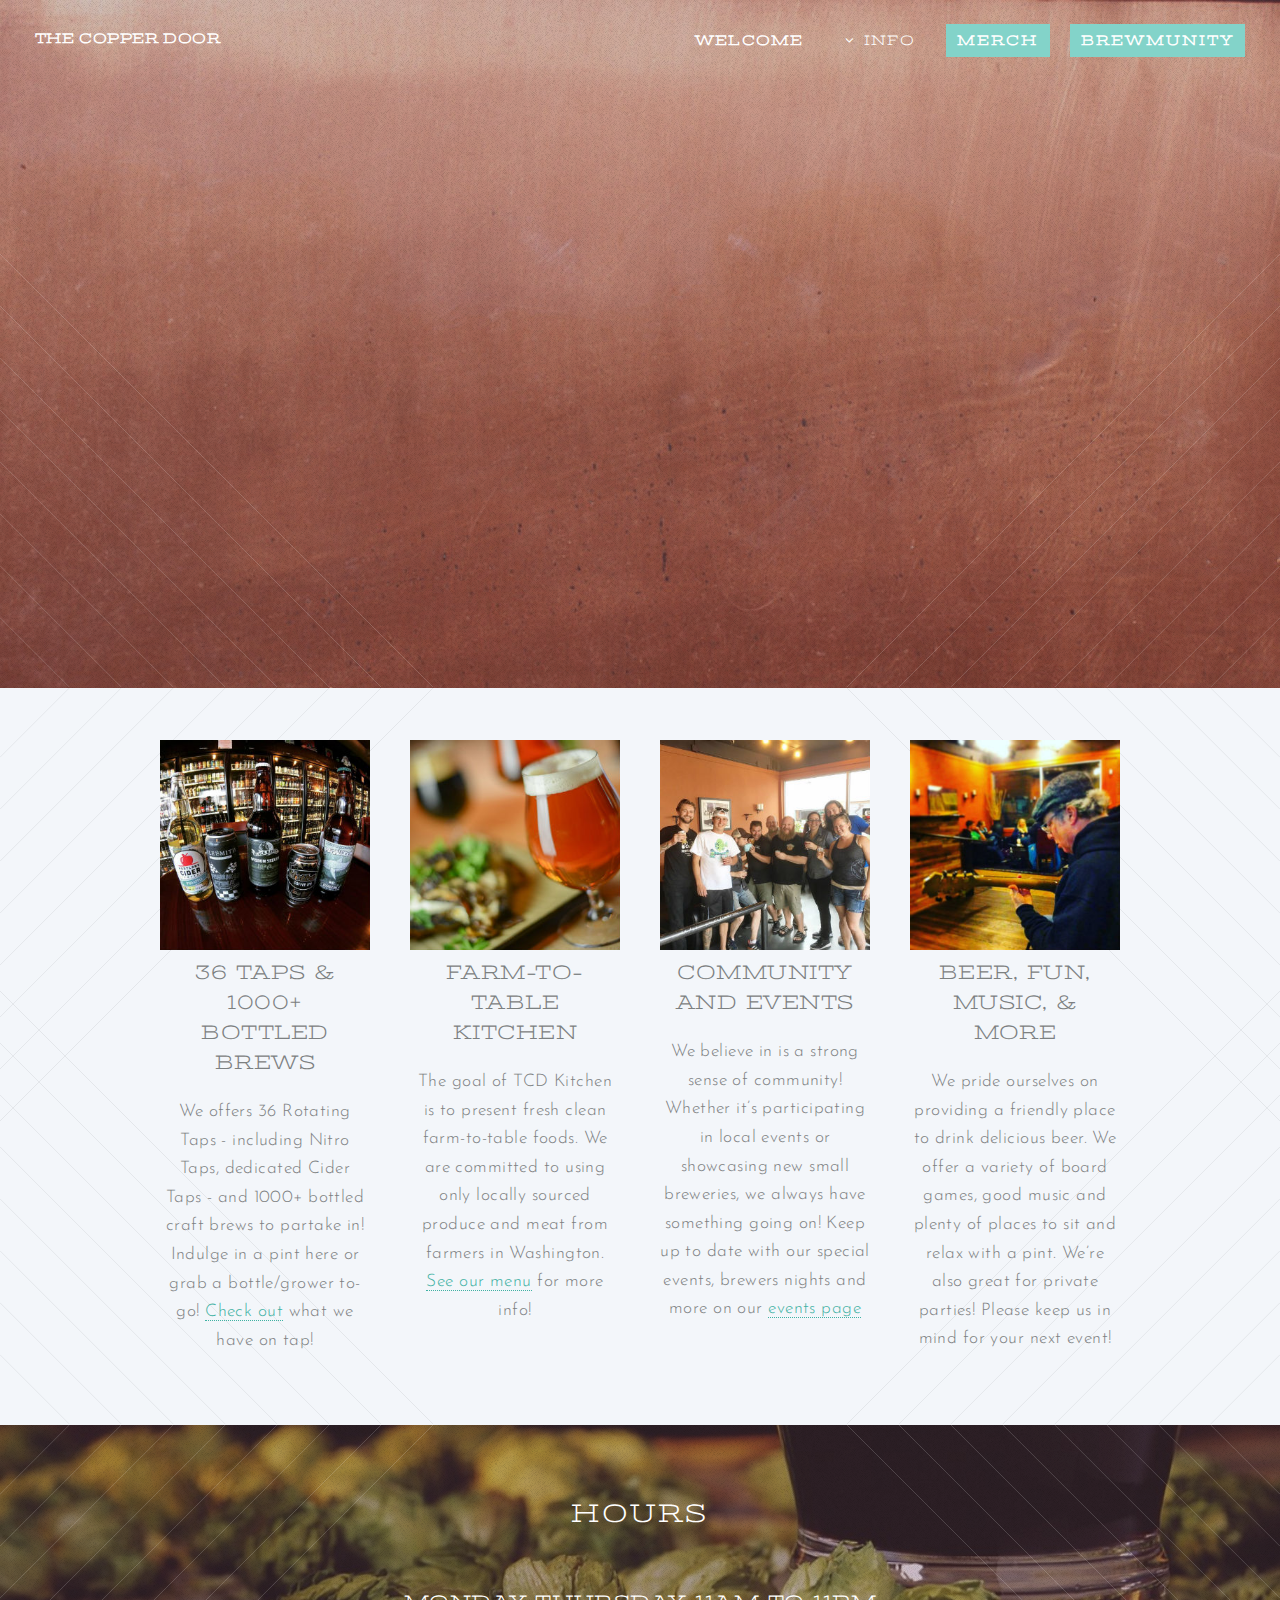
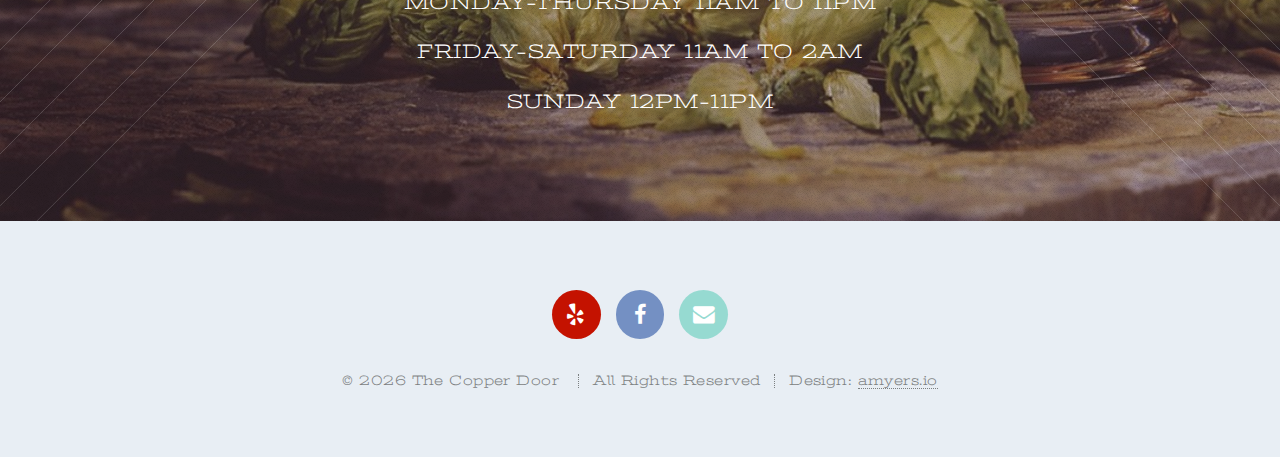
<file: index.html>
<!DOCTYPE HTML>

<html>
<head>
	<div id="loadOverlay" style="background-color:#fff; position:absolute; top:0px; left:0px; width:100%; height:100%; z-index:2000;"></div>
	<title>The Copper Door - Tacoma, WA</title>
	<link rel="shortcut icon" href="/favicon.ico" type="image/x-icon">
	<link rel="icon" href="/favicon.ico" type="image/x-icon">
	<meta http-equiv="content-type" content="text/html; charset=utf-8" />
	<meta name="description" content="" />
	<meta name="keywords" content="" />
	<noscript>
		<link rel="stylesheet" href="css/skel.css" />
		<link rel="stylesheet" href="css/style.css" />
		<link rel="stylesheet" href="css/style-wide.css" />
		<link rel="stylesheet" href="css/style-noscript.css" />
	</noscript>
	<!--[if lte IE 8]><script src="css/ie/html5shiv.js"></script><![endif]-->
	<script src="js/jquery.min.js"></script>
	<script src="js/jquery.dropotron.min.js"></script>
	<script src="js/jquery.scrolly.min.js"></script>
	<script src="js/jquery.scrollgress.min.js"></script>
	<script src="js/skel.min.js"></script>
	<script src="js/skel-layers.min.js"></script>
	<script src="js/init.js"></script>
	<!--[if lte IE 8]><link rel="stylesheet" href="css/ie/v8.css" /><![endif]-->
	<!--[if lte IE 9]><link rel="stylesheet" href="css/ie/v9.css" /><![endif]-->
</head>
<body class="index">

<!-- Header -->
<header id="header" class="alt">
	<h1 id="logo"><a href="index.html">The Copper Door</a></h1>
	<nav id="nav">
		<ul>
			<li class="current"><a href="index.html">Welcome</a></li>
			<li class="submenu">
				<a href="">Info</a>
				<ul>
					<li><a href="tap-list.html">Tap List</a></li>
					<li><a href="events.html">Events</a></li>
					<li><a href="menu.html">Menu</a></li>
					<li><a href="about.html">About Us</a></li>
				</ul>
			</li>
			<li><a href="merch.html" class="button special">Merch</a></li>
			<li><a href="brewmunity.html" class="button special">Brewmunity</a></li>
		</ul>
	</nav>
</header>

<!-- Banner -->
<section id="banner">

	<div class="inner">
		<img src="images/logo.png" alt="" />
		<br>
		<header>
			<h2>The Copper Door</h2>
		</header>
		<div class='sans-font'>
			<p><a href='http://www.google.com/maps/place/The+Copper+Door/@47.2642088,-122.448019,15z/data=!4m2!3m1!1s0x0:0x884355e5ff4de5c4' target="_blank">12 NORTH TACOMA, TACOMA, WA 98403</a></p>
		</div>
		<footer>
			<ul class="buttons vertical">
				<li><a href="#main" class="button fit scrolly">Tell Me More</a></li>
			</ul>
		</footer>

	</div>
</section>

<!-- Main -->
<article id="main">

	<!-- Home - Three Section -->
	<section class="wrapper style1 container special">
		<div class="row">
			<div class="3u 12u(narrower)">
				<section>
					<img class="index-img" src="images/bottle.jpg" alt="" />
					<header>
						<h3>36 taps & 1000+ Bottled Brews</h3>
					</header>
					<p>We offers 36 Rotating Taps - including Nitro Taps, dedicated Cider Taps -
						and 1000+ bottled craft brews to partake in! Indulge in a pint here or
						grab a bottle/grower to-go! <a href="tap-list.html">Check out</a> what we have on tap!</p>
				</section>
			</div>
			<div class="3u 12u(narrower)">
				<section>
					<img class="index-img" src="images/food.jpg" alt="" />
					<header>
						<h3>Farm-to-table Kitchen</h3>
					</header>
					<p>The goal of TCD Kitchen is to present fresh clean farm-to-table foods.
						We are committed to using only locally sourced produce and meat from farmers in Washington.
						<a href="menu.html">See our menu</a> for more info!</p>
				</section>
			</div>

			<div class="3u 12u(narrower)">
				<section>
					<img class="index-img" src="images/events.jpg" alt="" />
					<header>
						<h3>Community and Events</h3>
					</header>
					<p>We believe in is a strong sense of community!
						Whether it’s participating in local events or showcasing new small breweries,
						we always have something going on! Keep up to date with our special events,
						brewers nights and more on our <a href="events.html">events page</a></p>
				</section>
			</div>

			<div class="3u 12u(narrower)">
				<section>
					<img class="index-img" src="images/music.jpg" alt="" />
					<header>
						<h3>Beer, Fun, Music, & More</h3>
					</header>
					<p>We pride ourselves on providing a friendly place to drink delicious beer.
						We offer a variety of board games, good music and plenty of places to sit and relax with a pint.
						We’re also great for private parties! Please keep us in mind for your next event!</p>
				</section>
			</div>
		</div>
	</section>

</article>

<!-- CTA -->
<section id="cta">

	<header>
		<h2>Hours</h2>
		<br>
		<h3>Monday-Thursday 11am to 11pm <br></h3>
		<h3>Friday-Saturday 11am to 2am <br></h3>
		<h3>Sunday 12pm-11pm</h3>
		<!-- <p>Craft Brewers put their heart and soul into every variety they produce.
			They focus on unique ingredients and spend more time on quality instead of quantity.</p>
		<p>They don't waste money on advertising and feel successful if they can get their beer served in one taproom.
			The bottom line is, with all this care in producing these beers, they just taste better!</p>
		<br>
		<p style="font-size: 1.5em">Come into The Copper Door and taste the difference.</p> -->
	</header>

</section>

<!-- Footer -->
<footer id="footer">

	<ul class="icons">
		<li><a href="http://www.yelp.com/biz/the-copper-door-tacoma" target="_blank" class="icon circle fa-yelp"><span class="label">Yelp</span></a></li>
		<li><a href="http://www.facebook.com/TheCopperDoorTacoma" target="_blank" class="icon circle fa-facebook"><span class="label">Facebook</span></a></li>
		<li><a href="mailto: info@thecopperdoor.net" class="icon circle fa-envelope"><span class="label">Email</span></a></li>
	</ul>

	<ul class="copyright">
		<li>&copy; 	<script type="text/javascript">  document.write(new Date().getFullYear());	</script> The Copper Door</li>
		<li>All Rights Reserved</li><li>Design: <a href="http://www.amyers.io" target="_blank">amyers.io</a></li>
	</ul>

</footer>

</body>
<script>
	(function(i,s,o,g,r,a,m){i['GoogleAnalyticsObject']=r;i[r]=i[r]||function(){
				(i[r].q=i[r].q||[]).push(arguments)},i[r].l=1*new Date();a=s.createElement(o),
			m=s.getElementsByTagName(o)[0];a.async=1;a.src=g;m.parentNode.insertBefore(a,m)
	})(window,document,'script','//www.google-analytics.com/analytics.js','ga');

	ga('create', 'UA-65891034-1', 'auto');
	ga('send', 'pageview');

</script>
</html>
</file>
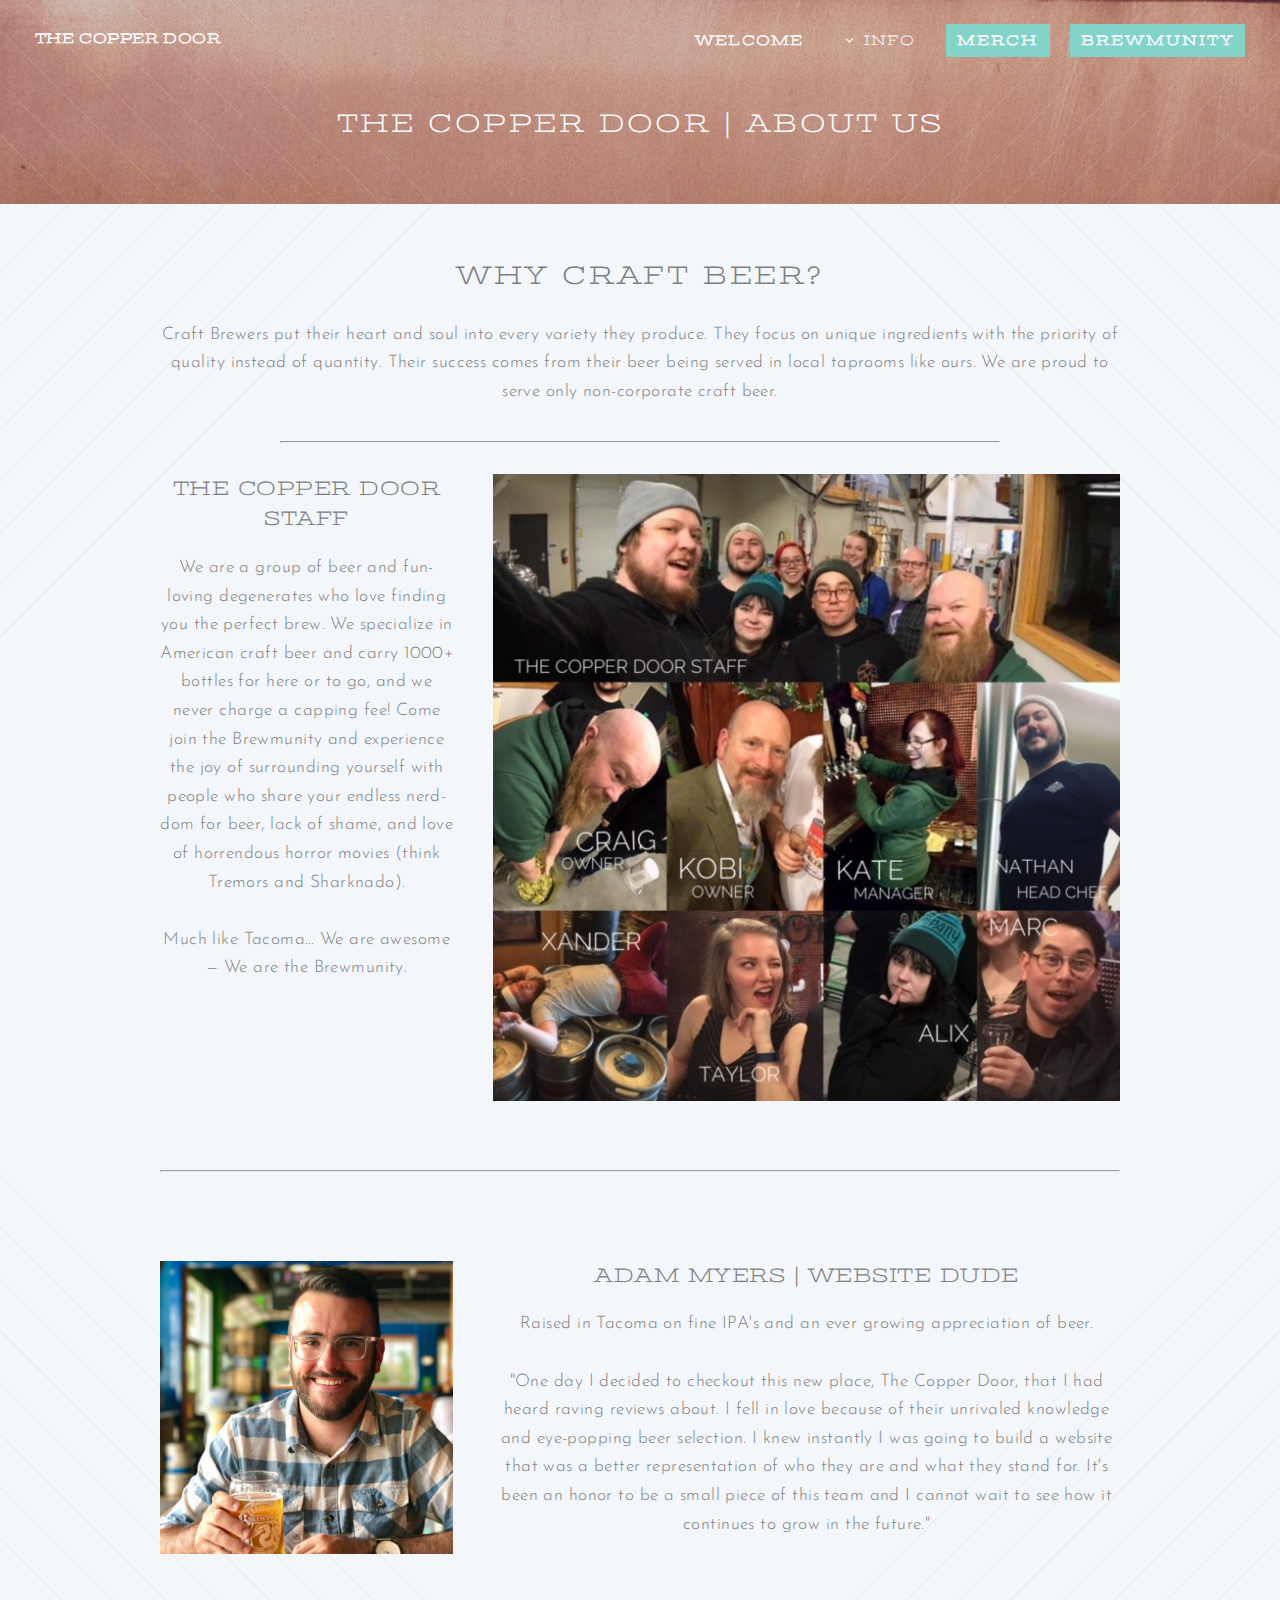
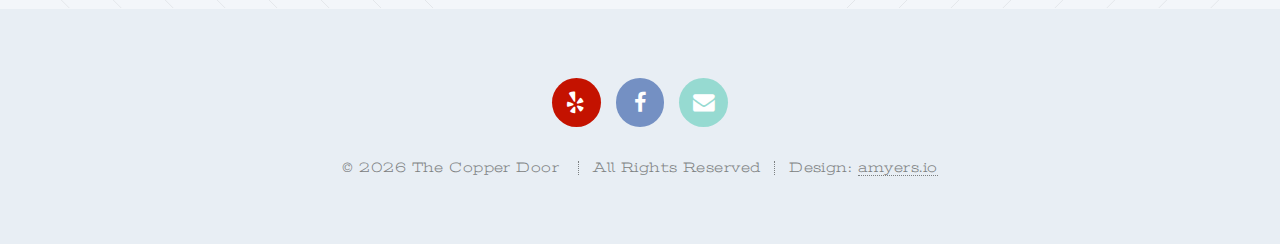
<file: about.html>
<!DOCTYPE HTML>

<html>
<head>
  <div id="loadOverlay" style="background-color:#fff; position:absolute; top:0px; left:0px; width:100%; height:100%; z-index:2000;"></div>
    <title>The Copper Door - Tacoma, WA</title>
    <link rel="shortcut icon" href="/favicon.ico" type="image/x-icon">
    <link rel="icon" href="/favicon.ico" type="image/x-icon">
    <meta http-equiv="content-type" content="text/html; charset=utf-8" />
    <meta name="description" content="" />
    <meta name="keywords" content="" />
    <noscript>
        <link rel="stylesheet" href="css/skel.css" />
        <link rel="stylesheet" href="css/style.css" />
        <link rel="stylesheet" href="css/style-wide.css" />
        <link rel="stylesheet" href="css/style-noscript.css" />
    </noscript>
    <!--[if lte IE 8]><script src="css/ie/html5shiv.js"></script><![endif]-->
    <script src="js/jquery.min.js"></script>
    <script src="js/jquery.dropotron.min.js"></script>
    <script src="js/jquery.scrolly.min.js"></script>
    <script src="js/jquery.scrollgress.min.js"></script>
    <script src="js/skel.min.js"></script>
    <script src="js/skel-layers.min.js"></script>
    <script src="js/init.js"></script>
    <!--[if lte IE 8]><link rel="stylesheet" href="css/ie/v8.css" /><![endif]-->
    <!--[if lte IE 9]><link rel="stylesheet" href="css/ie/v9.css" /><![endif]-->
</head>
<body class="index">

<!-- Header -->
<header id="header" class="alt">
    <h1 id="logo"><a href="index.html">The Copper Door</a></h1>
    <nav id="nav">
        <ul>
            <li class="current"><a href="index.html">Welcome</a></li>
            <li class="submenu">
                <a href="">Info</a>
                <ul>
                    <li><a href="tap-list.html">Tap List</a></li>
                    <li><a href="events.html">Events</a></li>
                    <li><a href="menu.html">Menu</a></li>
                    <li><a href="about.html">About Us</a></li>
                </ul>
            </li>
            <li><a href="merch.html" class="button special">Merch</a></li>
            <li><a href="brewmunity.html" class="button special">Brewmunity</a></li>
            <!-- <li><a href="#" class="button special">Buy Gift Certificate</a></li> -->
        </ul>
    </nav>
</header>

<!-- Banner -->
<section id="banner">

    <header>
        <h2>The Copper Door | About Us</h2>
    </header>

</section>

<!-- Main -->
<article id="main">
    <!-- About -->
    <section class="wrapper style1 container special">

      <h2>WHY CRAFT BEER?</h2>

      <p>Craft Brewers put their heart and soul into every variety they produce.
        They focus on unique ingredients with the priority of quality instead of quantity.
        Their success comes from their beer being served in local taprooms like ours.
        We are proud to serve only non-corporate craft beer.</p>

        <hr>

        <div class="row">
          <div class="4u 12u(narrower)">
              <section>
                  <header>
                      <h3>The Copper Door Staff</h3>
                  </header>
                  <p>We are a group of beer and fun-loving degenerates who love finding you the perfect brew.
                    We specialize in American craft beer and carry 1000+ bottles for here or to go, and we
                    never charge a capping fee! Come join the Brewmunity and experience the joy of surrounding yourself with
                    people who share your endless nerd-dom for beer, lack of shame, and love of horrendous horror movies (think Tremors and Sharknado).
                    <br> <br>
                    Much like Tacoma… We are awesome — We are the Brewmunity.</p>
              </section>
          </div>
          <div class="8u 12u(narrower)">
              <section>
                  <a class="image fit"><img src="images/tcdstaff.jpg" alt="" /></a>
              </section>
          </div>
        </div>
      </section>

      <hr>
      <br>
      <br>

    <section class="wrapper style1 container special">

        <div class="row">
            <div class="4u 12u(narrower)">
                <section>
                    <a class="image fit"><img src="images/adam.jpg" alt="" /></a>
                </section>
            </div>

            <div class="8u 12u(narrower)">
                <section>
                    <header>
                        <h3>Adam Myers | Website Dude</h3>
                    </header>
                    <p>Raised in Tacoma on fine IPA's and an ever growing appreciation of beer.<br><br>
                        "One day I decided to checkout this new place, The Copper Door, that I had heard raving reviews
                        about. I fell in love because of their unrivaled knowledge and eye-popping beer selection. I knew
                        instantly I was going to build a website that was a better representation of who they are and
                        what they stand for. It's been an honor to be a small piece of this team and I cannot wait to
                        see how it continues to grow in the future."</p>
                </section>
            </div>
        </div>
      </section>

</article>

<!-- Footer -->
<footer id="footer">

	<ul class="icons">
		<li><a href="http://www.yelp.com/biz/the-copper-door-tacoma" target="_blank" class="icon circle fa-yelp"><span class="label">Yelp</span></a></li>
		<li><a href="http://www.facebook.com/TheCopperDoorTacoma" target="_blank" class="icon circle fa-facebook"><span class="label">Facebook</span></a></li>
		<li><a href="mailto: info@thecopperdoor.net" class="icon circle fa-envelope"><span class="label">Email</span></a></li>
	</ul>

	<ul class="copyright">
		<li>&copy; 	<script type="text/javascript">  document.write(new Date().getFullYear());	</script> The Copper Door</li>
		<li>All Rights Reserved</li><li>Design: <a href="http://www.amyers.io" target="_blank">amyers.io</a></li>
	</ul>

</footer>

</body>
<script>
	(function(i,s,o,g,r,a,m){i['GoogleAnalyticsObject']=r;i[r]=i[r]||function(){
				(i[r].q=i[r].q||[]).push(arguments)},i[r].l=1*new Date();a=s.createElement(o),
			m=s.getElementsByTagName(o)[0];a.async=1;a.src=g;m.parentNode.insertBefore(a,m)
	})(window,document,'script','//www.google-analytics.com/analytics.js','ga');

	ga('create', 'UA-65891034-1', 'auto');
	ga('send', 'pageview');

</script>
</html>
</file>
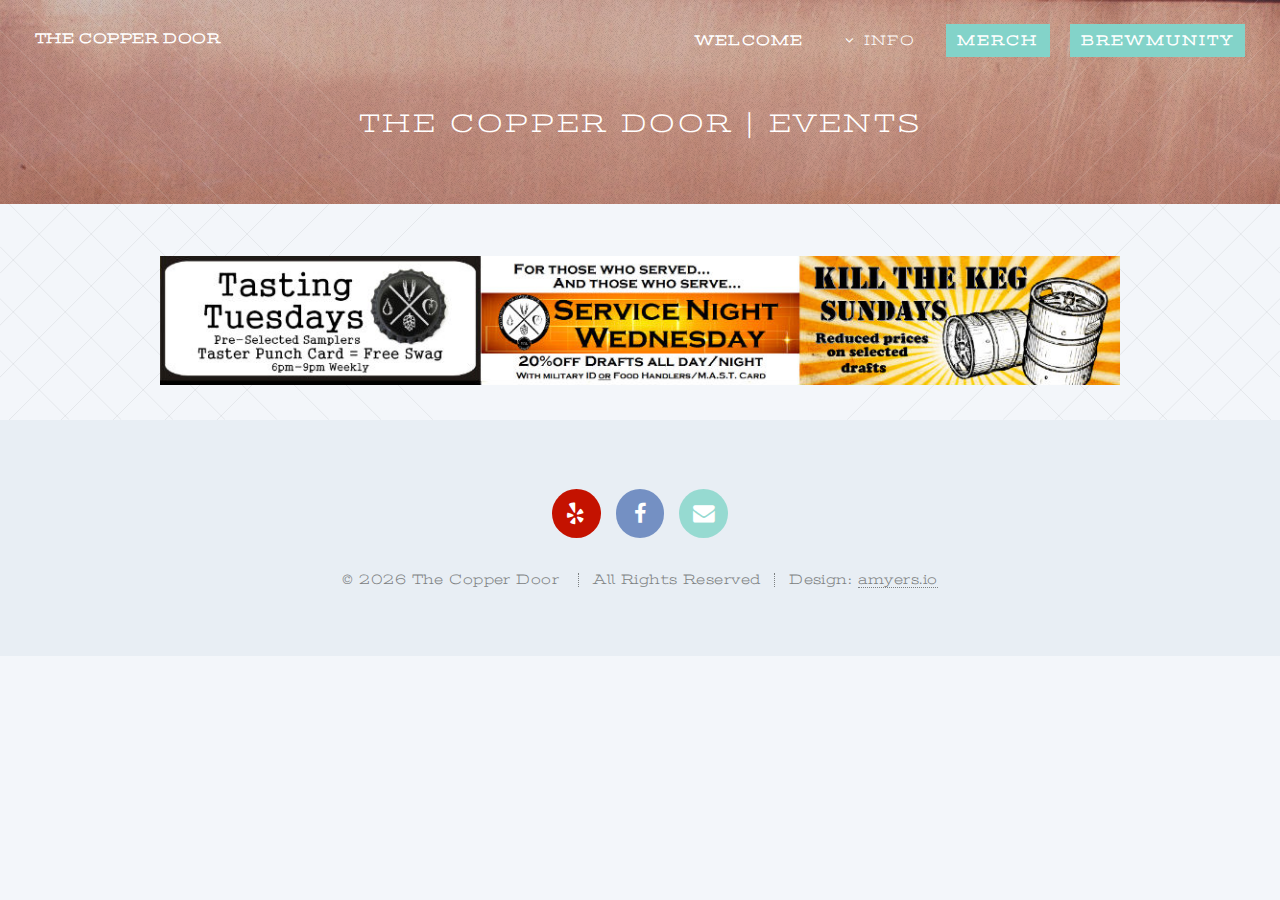
<file: events.html>
<!DOCTYPE HTML>

<html>
<head>
  <div id="loadOverlay" style="background-color:#fff; position:absolute; top:0px; left:0px; width:100%; height:100%; z-index:2000;"></div>
    <title>The Copper Door - Tacoma, WA</title>
    <link rel="shortcut icon" href="/favicon.ico" type="image/x-icon">
    <link rel="icon" href="/favicon.ico" type="image/x-icon">
    <meta http-equiv="content-type" content="text/html; charset=utf-8" />
    <meta name="description" content="" />
    <meta name="keywords" content="" />
    <noscript>
        <link rel="stylesheet" href="css/skel.css" />
        <link rel="stylesheet" href="css/style.css" />
        <link rel="stylesheet" href="css/style-wide.css" />
        <link rel="stylesheet" href="css/style-noscript.css" />
    </noscript>
    <!--[if lte IE 8]><script src="css/ie/html5shiv.js"></script><![endif]-->
    <script src="js/jquery.min.js"></script>
    <script src="js/jquery.dropotron.min.js"></script>
    <script src="js/jquery.scrolly.min.js"></script>
    <script src="js/jquery.scrollgress.min.js"></script>
    <script src="js/skel.min.js"></script>
    <script src="js/skel-layers.min.js"></script>
    <script src="js/init.js"></script>
    <!--[if lte IE 8]><link rel="stylesheet" href="css/ie/v8.css" /><![endif]-->
    <!--[if lte IE 9]><link rel="stylesheet" href="css/ie/v9.css" /><![endif]-->
</head>
<body class="index">

<!-- Header -->
<header id="header" class="alt">
    <h1 id="logo"><a href="index.html">The Copper Door</a></h1>
    <nav id="nav">
        <ul>
            <li class="current"><a href="index.html">Welcome</a></li>
            <li class="submenu">
                <a href="">Info</a>
                <ul>
                    <li><a href="tap-list.html">Tap List</a></li>
                    <li><a href="events.html">Events</a></li>
                    <li><a href="menu.html">Menu</a></li>
                    <li><a href="about.html">About Us</a></li>
                </ul>
            </li>
            <li><a href="merch.html" class="button special">Merch</a></li>
            <li><a href="brewmunity.html" class="button special">Brewmunity</a></li>
            <!-- <li><a href="#" class="button special">Buy Gift Certificate</a></li> -->
        </ul>
    </nav>
</header>

<!-- Banner -->
<section id="banner">
    <header>
        <h2>The Copper Door | Events</h2>
    </header>
</section>

<!-- Main -->
<article id="main">
    <!-- About -->

    <section class="wrapper style1 container special">
        <div class="row">
            <!-- <div class="2u 12u(narrower)"></div> -->
            <div class="12u 12u(narrower)">
                <a class="image fit"><img src="images/minimulti.jpg" alt="" /></a>
            </div>
            <!-- <div class="2u 12u(narrower)"></div> -->
        </div>
    </section>

    <!-- <section class="wrapper style1 container special">
        <div class="row">
          <div class="2u 12u(narrower)"></div>
          <div class="8u 12u(narrower)">
              <a class="image fit"><img src="images/sour2017.jpg" alt="" /></a>
          </div>
          <div class="2u 12u(narrower)"></div>
        </div>
    </section> -->

    <!-- <section class="wrapper style1 container special">
        <div class="row">
          <div class="2u 12u(narrower)"></div>
          <div class="6u 12u(narrower)">
              <a class="image fit"><img src="images/wet_coast.jpg" alt="" /></a>
          </div>
          <div class="6u 12u(narrower)">
              <a class="image fit"><img src="images/pairing.jpg" alt="" /></a>
          </div>
        </div>
    </section> -->

</article>

<!-- Footer -->
<footer id="footer">

	<ul class="icons">
		<li><a href="http://www.yelp.com/biz/the-copper-door-tacoma" target="_blank" class="icon circle fa-yelp"><span class="label">Yelp</span></a></li>
		<li><a href="http://www.facebook.com/TheCopperDoorTacoma" target="_blank" class="icon circle fa-facebook"><span class="label">Facebook</span></a></li>
		<li><a href="mailto: info@thecopperdoor.net" class="icon circle fa-envelope"><span class="label">Email</span></a></li>
	</ul>

	<ul class="copyright">
		<li>&copy; 	<script type="text/javascript">  document.write(new Date().getFullYear());	</script> The Copper Door</li>
		<li>All Rights Reserved</li><li>Design: <a href="http://www.amyers.io" target="_blank">amyers.io</a></li>
	</ul>

</footer>

</body>
<script>
	(function(i,s,o,g,r,a,m){i['GoogleAnalyticsObject']=r;i[r]=i[r]||function(){
				(i[r].q=i[r].q||[]).push(arguments)},i[r].l=1*new Date();a=s.createElement(o),
			m=s.getElementsByTagName(o)[0];a.async=1;a.src=g;m.parentNode.insertBefore(a,m)
	})(window,document,'script','//www.google-analytics.com/analytics.js','ga');

	ga('create', 'UA-65891034-1', 'auto');
	ga('send', 'pageview');

</script>
</html>
</file>
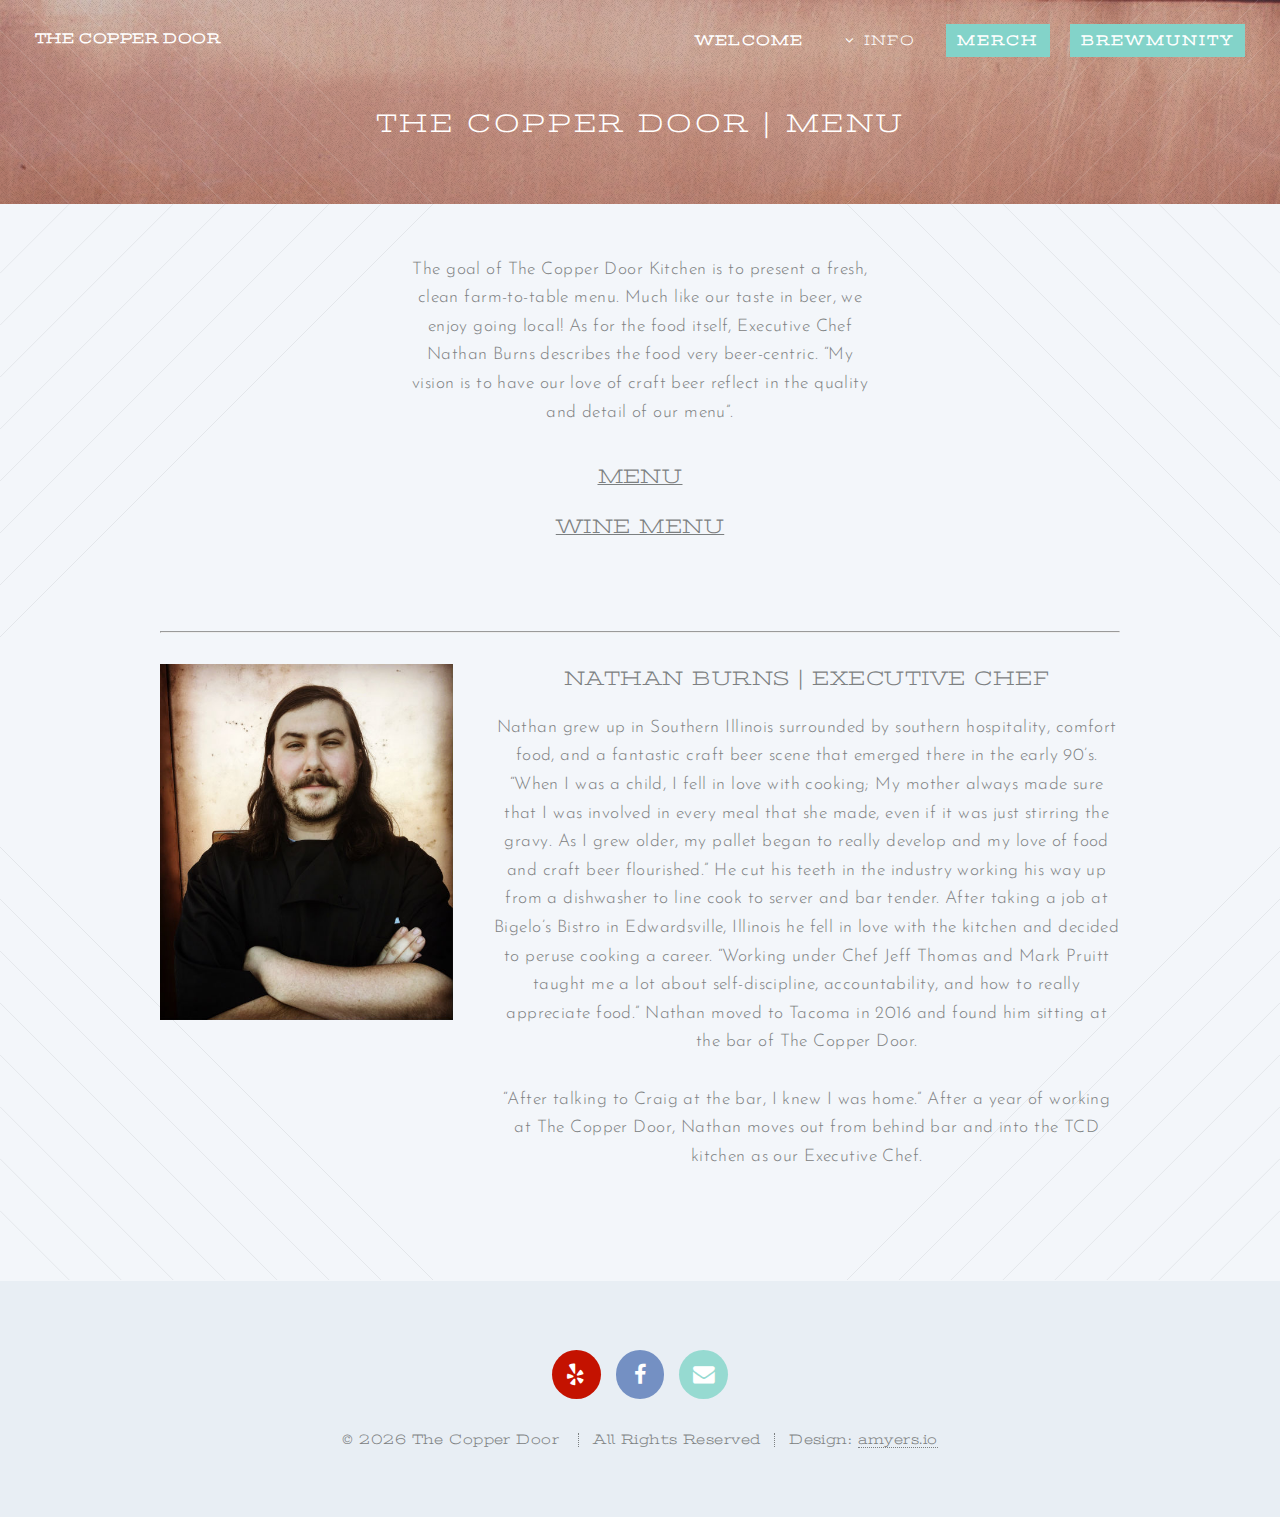
<file: menu.html>
<!DOCTYPE HTML>

<html>
<head>
  <div id="loadOverlay" style="background-color:#fff; position:absolute; top:0px; left:0px; width:100%; height:100%; z-index:2000;"></div>
  <title>The Copper Door - Tacoma, WA</title>
  <link rel="shortcut icon" href="/favicon.ico" type="image/x-icon">
  <link rel="icon" href="/favicon.ico" type="image/x-icon">
  <meta http-equiv="content-type" content="text/html; charset=utf-8" />
  <meta name="description" content="" />
  <meta name="keywords" content="" />
  <noscript>
    <link rel="stylesheet" href="css/skel.css" />
    <link rel="stylesheet" href="css/style.css" />
    <link rel="stylesheet" href="css/style-wide.css" />
    <link rel="stylesheet" href="css/style-noscript.css" />
  </noscript>
  <!--[if lte IE 8]><script src="css/ie/html5shiv.js"></script><![endif]-->
  <script src="js/jquery.min.js"></script>
  <script src="js/jquery.dropotron.min.js"></script>
  <script src="js/jquery.scrolly.min.js"></script>
  <script src="js/jquery.scrollgress.min.js"></script>
  <script src="js/skel.min.js"></script>
  <script src="js/skel-layers.min.js"></script>
  <script src="js/init.js"></script>
  <!--[if lte IE 8]><link rel="stylesheet" href="css/ie/v8.css" /><![endif]-->
  <!--[if lte IE 9]><link rel="stylesheet" href="css/ie/v9.css" /><![endif]-->
</head>
<body class="index">

  <!-- Header -->
  <header id="header" class="alt">
    <h1 id="logo"><a href="index.html">The Copper Door</a></h1>
    <nav id="nav">
      <ul>
        <li class="current"><a href="index.html">Welcome</a></li>
        <li class="submenu">
          <a href="">Info</a>
          <ul>
            <li><a href="tap-list.html">Tap List</a></li>
            <li><a href="events.html">Events</a></li>
            <li><a href="menu.html">Menu</a></li>
            <li><a href="about.html">About Us</a></li>
          </ul>
        </li>
        <li><a href="merch.html" class="button special">Merch</a></li>
        <li><a href="brewmunity.html" class="button special">Brewmunity</a></li>
        <!-- <li><a href="#" class="button special">Buy Gift Certificate</a></li> -->
      </ul>
    </nav>
  </header>

  <!-- Banner -->
  <section id="banner">

    <header>
      <h2>The Copper Door | Menu</h2>
    </header>

  </section>

  <!-- Main -->
  <article id="main">
    <!-- About -->
    <section class="wrapper style1 container special">

      <div class="row">
        <div class="3u 12u(narrower)">
        </div>

        <div class="6u 12u(narrower)">
          <section>
            <p>
              The goal of The Copper Door Kitchen is to present a fresh, clean farm-to-table menu.
              Much like our taste in beer, we enjoy going local! As for the food itself, Executive Chef Nathan Burns describes the food very beer-centric.
              “My vision is to have our love of craft beer reflect in the quality and detail of our menu”.
            </p>
            <h3><a style="text-decoration: underline;" href="docs/menu.pdf" target="_blank">Menu</a></h3>
            <h3><a style="text-decoration: underline;" href="docs/wine.pdf" target="_blank">Wine Menu</a></h3>
          </section>
        </div>
        <div class="3u 12u(narrower)"></div>
      </div>
    </section>

    <hr>

    <section class="wrapper style1 container special">

      <div class="row">
        <div class="4u 12u(narrower)">
          <section>
            <a class="image fit"><img src="images/nathan.jpg" alt="" /></a>
          </section>
        </div>

        <div class="8u 12u(narrower)">
          <section>
            <header>
              <h3>Nathan Burns | Executive Chef</h3>
            </header>
            <p>Nathan grew up in Southern Illinois surrounded by southern hospitality, comfort food, and a fantastic craft beer scene that emerged there in the early 90’s. “When I was a child, I fell in love with cooking; My mother always made sure that I was involved in every meal that she made, even if it was just stirring the gravy. As I grew older, my pallet began to really develop and my love of food and craft beer flourished.” He cut his teeth in the industry working his way up from a dishwasher to line cook to server and bar tender. After taking a job at Bigelo’s Bistro in Edwardsville, Illinois he fell in love with the kitchen and decided to peruse cooking a career. “Working under Chef Jeff Thomas and Mark Pruitt taught me a lot about self-discipline, accountability, and how to really appreciate food.” Nathan moved to Tacoma in 2016 and found him sitting at the bar of The Copper Door.
              <br> <br>
              “After talking to Craig at the bar, I knew I was home.” After a year of working at The Copper Door, Nathan moves out from behind bar and into the TCD kitchen as our Executive Chef.</p>
            </section>
          </div>
          <div class="2u 12u(narrower)"></div>
        </div>
      </section>

    </article>

    <!-- Footer -->
    <footer id="footer">

      <ul class="icons">
        <li><a href="http://www.yelp.com/biz/the-copper-door-tacoma" target="_blank" class="icon circle fa-yelp"><span class="label">Yelp</span></a></li>
        <li><a href="http://www.facebook.com/TheCopperDoorTacoma" target="_blank" class="icon circle fa-facebook"><span class="label">Facebook</span></a></li>
        <li><a href="mailto: info@thecopperdoor.net" class="icon circle fa-envelope"><span class="label">Email</span></a></li>
      </ul>

      <ul class="copyright">
        <li>&copy; 	<script type="text/javascript">  document.write(new Date().getFullYear());	</script> The Copper Door</li>
        <li>All Rights Reserved</li><li>Design: <a href="http://www.amyers.io" target="_blank">amyers.io</a></li>
      </ul>

    </footer>

  </body>
  <script>
  (function(i,s,o,g,r,a,m){i['GoogleAnalyticsObject']=r;i[r]=i[r]||function(){
    (i[r].q=i[r].q||[]).push(arguments)},i[r].l=1*new Date();a=s.createElement(o),
    m=s.getElementsByTagName(o)[0];a.async=1;a.src=g;m.parentNode.insertBefore(a,m)
  })(window,document,'script','//www.google-analytics.com/analytics.js','ga');

  ga('create', 'UA-65891034-1', 'auto');
  ga('send', 'pageview');

</script>
</html>
</file>
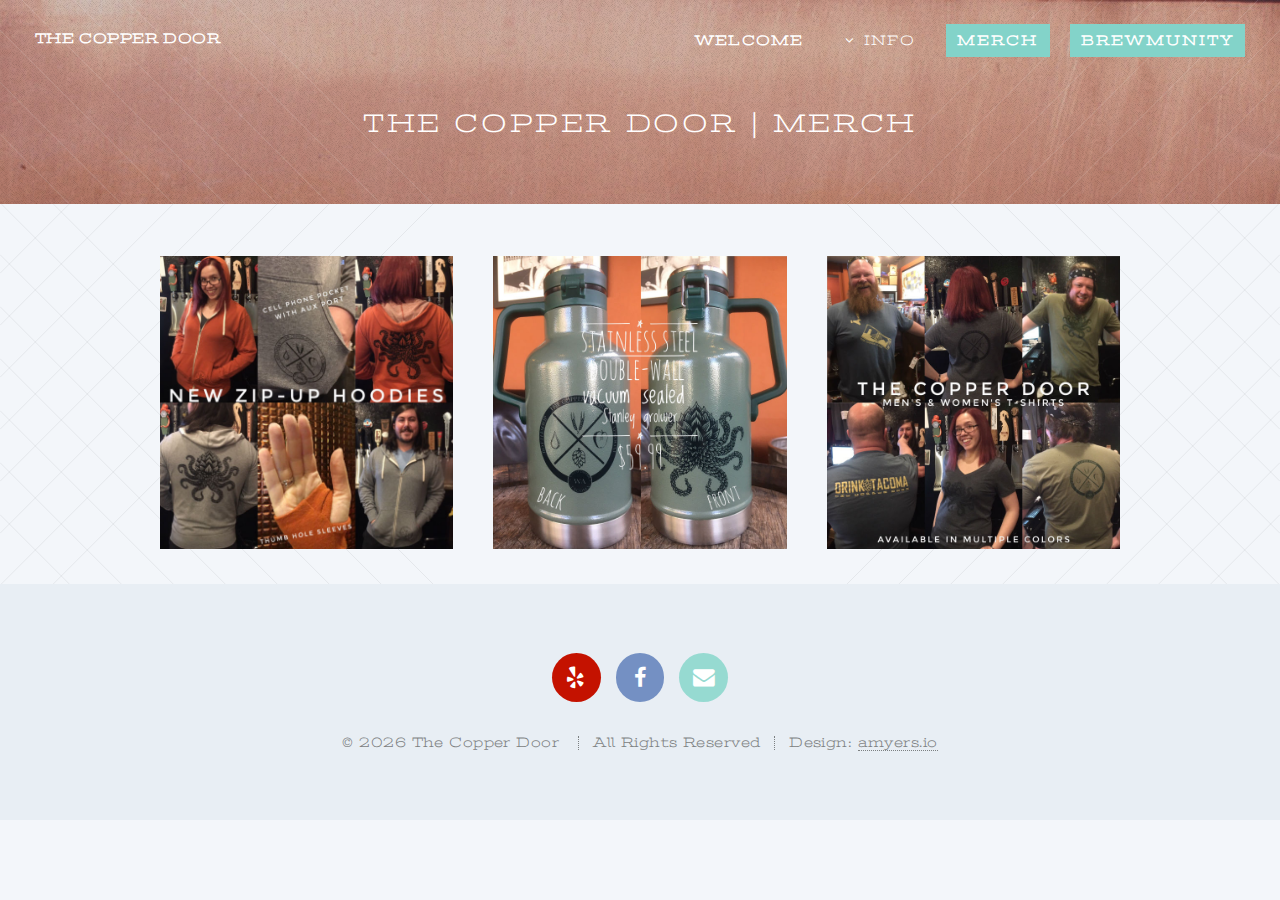
<file: merch.html>
<!DOCTYPE HTML>

<html>
<head>
  <div id="loadOverlay" style="background-color:#fff; position:absolute; top:0px; left:0px; width:100%; height:100%; z-index:2000;"></div>
    <title>The Copper Door - Tacoma, WA</title>
    <link rel="shortcut icon" href="/favicon.ico" type="image/x-icon">
    <link rel="icon" href="/favicon.ico" type="image/x-icon">
    <meta http-equiv="content-type" content="text/html; charset=utf-8" />
    <meta name="description" content="" />
    <meta name="keywords" content="" />
    <noscript>
        <link rel="stylesheet" href="css/skel.css" />
        <link rel="stylesheet" href="css/style.css" />
        <link rel="stylesheet" href="css/style-wide.css" />
        <link rel="stylesheet" href="css/style-noscript.css" />
    </noscript>
    <!--[if lte IE 8]><script src="css/ie/html5shiv.js"></script><![endif]-->
    <script src="js/jquery.min.js"></script>
    <script src="js/jquery.dropotron.min.js"></script>
    <script src="js/jquery.scrolly.min.js"></script>
    <script src="js/jquery.scrollgress.min.js"></script>
    <script src="js/skel.min.js"></script>
    <script src="js/skel-layers.min.js"></script>
    <script src="js/init.js"></script>

    <!--[if lte IE 8]><link rel="stylesheet" href="css/ie/v8.css" /><![endif]-->
    <!--[if lte IE 9]><link rel="stylesheet" href="css/ie/v9.css" /><![endif]-->
</head>
<body class="index">

<!-- Header -->
<header id="header" class="alt">
    <h1 id="logo"><a href="index.html">The Copper Door</a></h1>
    <nav id="nav">
        <ul>
            <li class="current"><a href="index.html">Welcome</a></li>
            <li class="submenu">
                <a href="">Info</a>
                <ul>
                    <li><a href="tap-list.html">Tap List</a></li>
                    <li><a href="events.html">Events</a></li>
                    <li><a href="menu.html">Menu</a></li>
                    <li><a href="about.html">About Us</a></li>
                </ul>
            </li>
            <li><a href="merch.html" class="button special">Merch</a></li>
            <li><a href="brewmunity.html" class="button special">Brewmunity</a></li>
            <!-- <li><a href="#" class="button special">Buy Gift Certificate</a></li> -->
        </ul>
    </nav>
</header>

<!-- Banner -->
<section id="banner">
    <header>
        <h2>The Copper Door | Merch</h2>
    </header>
</section>

<!-- Main -->
<article id="main">
    <!-- About -->
    <section class="wrapper style1 container special">
        <div class="row">
            <div class="4u 12u(narrower)">
                <a class="image fit"><img src="images/merch1.jpg" alt="" /></a>
            </div>
            <div class="4u 12u(narrower)">
                <a class="image fit"><img src="images/growlers.jpg" alt="" /></a>
            </div>
            <div class="4u 12u(narrower)">
                <a class="image fit"><img src="images/merch2.jpg" alt="" /></a>
            </div>
            <!-- <div class="3u 12u(narrower)"></div> -->
        </div>
    </section>

</article>

<!-- Footer -->
<footer id="footer">

	<ul class="icons">
		<li><a href="http://www.yelp.com/biz/the-copper-door-tacoma" target="_blank" class="icon circle fa-yelp"><span class="label">Yelp</span></a></li>
		<li><a href="http://www.facebook.com/TheCopperDoorTacoma" target="_blank" class="icon circle fa-facebook"><span class="label">Facebook</span></a></li>
		<li><a href="mailto: info@thecopperdoor.net" class="icon circle fa-envelope"><span class="label">Email</span></a></li>
	</ul>

	<ul class="copyright">
		<li>&copy; 	<script type="text/javascript">  document.write(new Date().getFullYear());	</script> The Copper Door</li>
		<li>All Rights Reserved</li><li>Design: <a href="http://www.amyers.io" target="_blank">amyers.io</a></li>
	</ul>

</footer>

</body>
<script>
	(function(i,s,o,g,r,a,m){i['GoogleAnalyticsObject']=r;i[r]=i[r]||function(){
				(i[r].q=i[r].q||[]).push(arguments)},i[r].l=1*new Date();a=s.createElement(o),
			m=s.getElementsByTagName(o)[0];a.async=1;a.src=g;m.parentNode.insertBefore(a,m)
	})(window,document,'script','//www.google-analytics.com/analytics.js','ga');

	ga('create', 'UA-65891034-1', 'auto');
	ga('send', 'pageview');

</script>
</html>
</file>
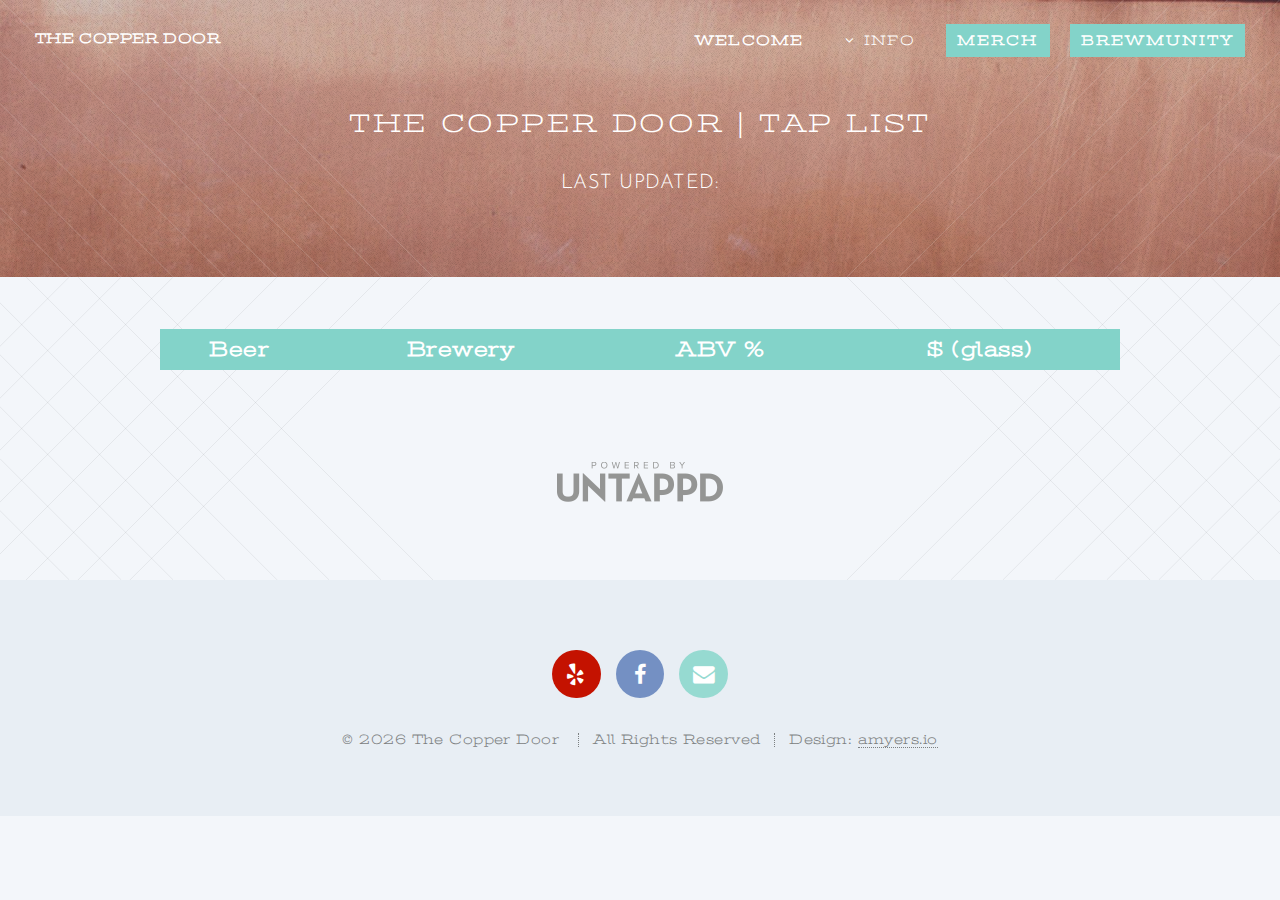
<file: tap-list.html>
<!DOCTYPE HTML>

<html>
<head>
  <div id="loadOverlay" style="background-color:#fff; position:absolute; top:0px; left:0px; width:100%; height:100%; z-index:2000;"></div>
  <title>The Copper Door - Tacoma, WA</title>
  <link rel="shortcut icon" href="/favicon.ico" type="image/x-icon">
  <link rel="icon" href="/favicon.ico" type="image/x-icon">
  <meta http-equiv="content-type" content="text/html; charset=utf-8" />
  <meta name="description" content="" />
  <meta name="keywords" content="" />
  <noscript>
    <link rel="stylesheet" href="css/skel.css" />
    <link rel="stylesheet" href="css/style.css" />
    <link rel="stylesheet" href="css/style-wide.css" />
    <link rel="stylesheet" href="css/style-noscript.css" />
  </noscript>
  <!--[if lte IE 8]><script src="css/ie/html5shiv.js"></script><![endif]-->
  <script src="js/jquery.min.js"></script>
  <script src="js/jquery.dropotron.min.js"></script>
  <script src="js/jquery.scrolly.min.js"></script>
  <script src="js/jquery.scrollgress.min.js"></script>
  <script src="js/skel.min.js"></script>
  <script src="js/skel-layers.min.js"></script>
  <script src="js/init.js"></script>
  <script src="js/tap-list.js"></script>
  <!--[if lte IE 8]><link rel="stylesheet" href="css/ie/v8.css" /><![endif]-->
  <!--[if lte IE 9]><link rel="stylesheet" href="css/ie/v9.css" /><![endif]-->
</head>
<body class="index">

<!-- Header -->
<header id="header" class="alt">
  <h1 id="logo"><a href="index.html">The Copper Door</a></h1>
  <nav id="nav">
    <ul>
      <li class="current"><a href="index.html">Welcome</a></li>
      <li class="submenu">
        <a href="">Info</a>
        <ul>
          <li><a href="tap-list.html">Tap List</a></li>
          <li><a href="events.html">Events</a></li>
          <li><a href="menu.html">Menu</a></li>
          <li><a href="about.html">About Us</a></li>
        </ul>
      </li>
      <li><a href="merch.html" class="button special">Merch</a></li>
      <li><a href="brewmunity.html" class="button special">Brewmunity</a></li>
      <!-- <li><a href="#" class="button special">Buy Gift Certificate</a></li> -->
    </ul>
  </nav>
</header>

<!-- Banner -->
<section id="banner">
  <header>
    <h2>The Copper Door | Tap List</h2>
    <h3 class="sans-font">Last Updated: </h3>
    <h3 class="sans-font" id='updated' style="font-size: 2.5em;"></h3>
  </header>
</section>

<!-- Main -->
<article id="main">
  <!-- Tap List -->
  <section class="wrapper style1 container special">
    <table id='taplist'>
      <thead>
        <tr id='list_header'>
          <th>Beer</th>
          <th>Brewery</th>
          <th>ABV %</th>
          <th>$ (glass)</th>
        </tr>
      </thead>
    </table>
    <br>
    <br>
<ul class="icons"><li><a class="image"><img src="images/pbu_40_grey.png" alt="" /></a></li></ul>
  </section>
</article>

<!-- Footer -->
<footer id="footer">

	<ul class="icons">
		<li><a href="http://www.yelp.com/biz/the-copper-door-tacoma" target="_blank" class="icon circle fa-yelp"><span class="label">Yelp</span></a></li>
		<li><a href="http://www.facebook.com/TheCopperDoorTacoma" target="_blank" class="icon circle fa-facebook"><span class="label">Facebook</span></a></li>
		<li><a href="mailto: info@thecopperdoor.net" class="icon circle fa-envelope"><span class="label">Email</span></a></li>
	</ul>

	<ul class="copyright">
		<li>&copy; 	<script type="text/javascript">  document.write(new Date().getFullYear());	</script> The Copper Door</li>
		<li>All Rights Reserved</li><li>Design: <a href="http://www.amyers.io" target="_blank">amyers.io</a></li>
	</ul>

</footer>

</body>
<script>
	(function(i,s,o,g,r,a,m){i['GoogleAnalyticsObject']=r;i[r]=i[r]||function(){
				(i[r].q=i[r].q||[]).push(arguments)},i[r].l=1*new Date();a=s.createElement(o),
			m=s.getElementsByTagName(o)[0];a.async=1;a.src=g;m.parentNode.insertBefore(a,m)
	})(window,document,'script','//www.google-analytics.com/analytics.js','ga');

	ga('create', 'UA-65891034-1', 'auto');
	ga('send', 'pageview');

</script>
</html>
</file>
<file: css/style-wide.css>
/* Basic */

body, input, select, textarea {
	font-size: 14pt;
}

/* Section/Article */

header.special {
	padding-top: 5.5em;
	margin-bottom: 4em;
}
</file>
<file: css/style-noscript.css>
/* Banner */

	#banner .inner {
		opacity: 1.0;
	}
</file>
<file: css/ie/v8.css>
/*
	Twenty by HTML5 UP
	html5up.net | @n33co
	Free for personal and commercial use under the CCA 3.0 license (html5up.net/license)
*/

/* Section/Article */

	section > .last-child,
	article > .last-child {
		margin-bottom: 0;
	}

	section.last-child,
	article.last-child {
		margin-bottom: 0;
	}

/* Banner */

	#banner {
		background-image: url("../../images/banner.jpg");
		background-repeat: no-repeat;
		background-size: cover;
		background-position: auto;
		-ms-behavior: url("css/ie/backgroundsize.min.htc");
	}

		#banner .inner {
			background: #341b2b;
		}

/* CTA  */

	#cta {
		background-image: url("../../images/banner.jpg");
		background-repeat: no-repeat;
		background-size: cover;
		background-position: auto;
		-ms-behavior: url("css/ie/backgroundsize.min.htc");
	}
</file>
<file: css/ie/v9.css>
/*
	Twenty by HTML5 UP
	html5up.net | @n33co
	Free for personal and commercial use under the CCA 3.0 license (html5up.net/license)
*/

/* Banner */

	#banner .inner {
		opacity: 1.0;
	}
</file>
<file: css/skel.css>
/* Resets (http://meyerweb.com/eric/tools/css/reset/ | v2.0 | 20110126 | License: none (public domain)) */

	html,body,div,span,applet,object,iframe,h1,h2,h3,h4,h5,h6,p,blockquote,pre,a,abbr,acronym,address,big,cite,code,del,dfn,em,img,ins,kbd,q,s,samp,small,strike,strong,sub,sup,tt,var,b,u,i,center,dl,dt,dd,ol,ul,li,fieldset,form,label,legend,table,caption,tbody,tfoot,thead,tr,th,td,article,aside,canvas,details,embed,figure,figcaption,footer,header,hgroup,menu,nav,output,ruby,section,summary,time,mark,audio,video{margin:0;padding:0;border:0;font-size:100%;font:inherit;vertical-align:baseline;}article,aside,details,figcaption,figure,footer,header,hgroup,menu,nav,section{display:block;}body{line-height:1;}ol,ul{list-style:none;}blockquote,q{quotes:none;}blockquote:before,blockquote:after,q:before,q:after{content:'';content:none;}table{border-collapse:collapse;border-spacing:0;}body{-webkit-text-size-adjust:none}

/* Box Model */

	*, *:before, *:after {
		-moz-box-sizing: border-box;
		-webkit-box-sizing: border-box;
		box-sizing: border-box;
	}

/* Container */

	.container {
		margin-left: auto;
		margin-right: auto;

		/* width: (containers) */
		width: 1200px;
	}

	/* Modifiers */

		/* 125% */
			.container.\31 25\25 {
				width: 100%;

				/* max-width: (containers * 1.25) */
				max-width: 1500px;

				/* min-width: (containers) */
				min-width: 1200px;
			}

		/* 75% */
			.container.\37 5\25 {

				/* width: (containers * 0.75) */
				width: 900px;

			}

		/* 50% */
			.container.\35 0\25 {

				/* width: (containers * 0.50) */
				width: 600px;

			}

		/* 25% */
			.container.\32 5\25 {

				/* width: (containers * 0.25) */
				width: 300px;

			}

/* Grid */

	.row {
		border-bottom: solid 1px transparent;
	}

	.row > * {
		float: left;
	}

	.row:after, .row:before {
		content: '';
		display: block;
		clear: both;
		height: 0;
	}

	.row.uniform > * > :first-child {
		margin-top: 0;
	}

	.row.uniform > * > :last-child {
		margin-bottom: 0;
	}

	/* Gutters */

		/* Normal */

			.row > * {
				/* padding: (gutters.horizontal) 0 0 (gutters.vertical) */
				padding: 40px 0 0 40px;
			}

			.row {
				/* margin: -(gutters.horizontal) 0 -1px -(gutters.vertical) */
				margin: -40px 0 -1px -40px;
			}

			.row.uniform > * {
				/* padding: (gutters.vertical) 0 0 (gutters.vertical) */
				padding: 40px 0 0 40px;
			}

			.row.uniform {
				/* margin: -(gutters.vertical) 0 -1px -(gutters.vertical) */
				margin: -40px 0 -1px -40px;
			}

		/* 200% */

			.row.\32 00\25 > * {
				/* padding: (gutters.horizontal) 0 0 (gutters.vertical) */
				padding: 80px 0 0 80px;
			}

			.row.\32 00\25 {
				/* margin: -(gutters.horizontal) 0 -1px -(gutters.vertical) */
				margin: -80px 0 -1px -80px;
			}

			.row.uniform.\32 00\25 > * {
				/* padding: (gutters.vertical) 0 0 (gutters.vertical) */
				padding: 80px 0 0 80px;
			}

			.row.uniform.\32 00\25 {
				/* margin: -(gutters.vertical) 0 -1px -(gutters.vertical) */
				margin: -80px 0 -1px -80px;
			}

		/* 150% */

			.row.\31 50\25 > * {
				/* padding: (gutters.horizontal) 0 0 (gutters.vertical) */
				padding: 60px 0 0 60px;
			}

			.row.\31 50\25 {
				/* margin: -(gutters.horizontal) 0 -1px -(gutters.vertical) */
				margin: -60px 0 -1px -60px;
			}

			.row.uniform.\31 50\25 > * {
				/* padding: (gutters.vertical) 0 0 (gutters.vertical) */
				padding: 60px 0 0 60px;
			}

			.row.uniform.\31 50\25 {
				/* margin: -(gutters.vertical) 0 -1px -(gutters.vertical) */
				margin: -60px 0 -1px -60px;
			}

		/* 50% */

			.row.\35 0\25 > * {
				/* padding: (gutters.horizontal) 0 0 (gutters.vertical) */
				padding: 20px 0 0 20px;
			}

			.row.\35 0\25 {
				/* margin: -(gutters.horizontal) 0 -1px -(gutters.vertical) */
				margin: -20px 0 -1px -20px;
			}

			.row.uniform.\35 0\25 > * {
				/* padding: (gutters.vertical) 0 0 (gutters.vertical) */
				padding: 20px 0 0 20px;
			}

			.row.uniform.\35 0\25 {
				/* margin: -(gutters.vertical) 0 -1px -(gutters.vertical) */
				margin: -20px 0 -1px -20px;
			}

		/* 25% */

			.row.\32 5\25 > * {
				/* padding: (gutters.horizontal) 0 0 (gutters.vertical) */
				padding: 10px 0 0 10px;
			}

			.row.\32 5\25 {
				/* margin: -(gutters.horizontal) 0 -1px -(gutters.vertical) */
				margin: -10px 0 -1px -10px;
			}

			.row.uniform.\32 5\25 > * {
				/* padding: (gutters.vertical) 0 0 (gutters.vertical) */
				padding: 10px 0 0 10px;
			}

			.row.uniform.\32 5\25 {
				/* margin: -(gutters.vertical) 0 -1px -(gutters.vertical) */
				margin: -10px 0 -1px -10px;
			}

		/* 0% */

			.row.\30 \25 > * {
				padding: 0;
			}

			.row.\30 \25 {
				margin: 0 0 -1px 0;
			}

	/* Cells */

		.\31 2u, .\31 2u\24 { width: 100%; clear: none; margin-left: 0; }
		.\31 1u, .\31 1u\24 { width: 91.6666666667%; clear: none; margin-left: 0; }
		.\31 0u, .\31 0u\24 { width: 83.3333333333%; clear: none; margin-left: 0; }
		.\39 u, .\39 u\24 { width: 75%; clear: none; margin-left: 0; }
		.\38 u, .\38 u\24 { width: 66.6666666667%; clear: none; margin-left: 0; }
		.\37 u, .\37 u\24 { width: 58.3333333333%; clear: none; margin-left: 0; }
		.\36 u, .\36 u\24 { width: 50%; clear: none; margin-left: 0; }
		.\35 u, .\35 u\24 { width: 41.6666666667%; clear: none; margin-left: 0; }
		.\34 u, .\34 u\24 { width: 33.3333333333%; clear: none; margin-left: 0; }
		.\33 u, .\33 u\24 { width: 25%; clear: none; margin-left: 0; }
		.\32 u, .\32 u\24 { width: 16.6666666667%; clear: none; margin-left: 0; }
		.\31 u, .\31 u\24 { width: 8.3333333333%; clear: none; margin-left: 0; }

		.\31 2u\24 + *,
		.\31 1u\24 + *,
		.\31 0u\24 + *,
		.\39 u\24 + *,
		.\38 u\24 + *,
		.\37 u\24 + *,
		.\36 u\24 + *,
		.\35 u\24 + *,
		.\34 u\24 + *,
		.\33 u\24 + *,
		.\32 u\24 + *,
		.\31 u\24 + * {
			clear: left;
		}

		.\-11u { margin-left: 91.6666666667% }
		.\-10u { margin-left: 83.3333333333% }
		.\-9u { margin-left: 75% }
		.\-8u { margin-left: 66.6666666667% }
		.\-7u { margin-left: 58.3333333333% }
		.\-6u { margin-left: 50% }
		.\-5u { margin-left: 41.6666666667% }
		.\-4u { margin-left: 33.3333333333% }
		.\-3u { margin-left: 25% }
		.\-2u { margin-left: 16.6666666667% }
		.\-1u { margin-left: 8.3333333333% }
</file>
<file: css/style.css>
@import url("font-awesome.min.css");
@import url(https://fonts.googleapis.com/css?family=Stint+Ultra+Expanded|Josefin+Sans);

/* Basic */

body, #skel-layers-wrapper {
    background: #f3f6fa;
}

body.is-loading * {
    -moz-animation: none !important;
    -webkit-animation: none !important;
    -o-animation: none !important;
    -ms-animation: none !important;
    animation: none !important;
    -moz-transition: none !important;
    -webkit-transition: none !important;
    -o-transition: none !important;
    -ms-transition: none !important;
    transition: none !important;
}

body, input, select, textarea {
    color: #7c8081;
    font-family: 'Stint Ultra Expanded', cursive;
    font-size: 15pt;
    font-weight: 300;
    letter-spacing: 0.025em;
    line-height: 1.75em;
}

img.index-img {
  width: 100%;
}

p, .sans-font, td, h4 {
  font-family: 'Josefin Sans', sans-serif;
}

a {
    -moz-transition: color 0.2s ease-in-out, border-color 0.2s ease-in-out, background-color 0.2s ease-in-out;
    -webkit-transition: color 0.2s ease-in-out, border-color 0.2s ease-in-out, background-color 0.2s ease-in-out;
    -o-transition: color 0.2s ease-in-out, border-color 0.2s ease-in-out, background-color 0.2s ease-in-out;
    -ms-transition: color 0.2s ease-in-out, border-color 0.2s ease-in-out, background-color 0.2s ease-in-out;
    transition: color 0.2s ease-in-out, border-color 0.2s ease-in-out, background-color 0.2s ease-in-out;
    color: #3fb1a3;
    text-decoration: none;
    border-bottom: dotted 1px;
}

a:hover {
    border-bottom-color: transparent;
}

strong, b {
    font-weight: 400;
}

p, ul, ol, dl, table, blockquote {
    margin: 0 0 2em 0;
}

table {
  background-color: white;
  width: 100%;
  border-collapse: collapse;
  margin-left: auto;
  margin-right: auto;
}

/* Zebra striping */
tr:nth-of-type(odd) {
  background: #eee;
}
th {
  background: #83d3c9;
  color: white;
  font-weight: bold;
  text-align: center;
  vertical-align: middle;
}
td {
  padding: 6px;
  border: 1px solid #ccc;
}

#list_header {
  font-size: 1.2em;
  font-weight: bold;
  height: 2em;
}

@media
only screen and (max-width: 760px),
(min-device-width: 768px) and (max-device-width: 1023px)  {

	/* Force table to not be like tables anymore */
	table, thead, tbody, th, td, tr {
		display: block;
	}

  img.index-img {
    width: inherit;
  }

	/* Hide table headers (but not display: none;, for accessibility) */
	thead tr {
		display: none;
	}

	tr { border: 1px solid #ccc; }

	td {
		/* Behave  like a "row" */
		border: none;
		border-bottom: 1px solid #eee;
		position: relative;
		padding-left: 50%;
	}

	td:before {
		/* Now like a table header */
		position: absolute;
		/* Top/left values mimic padding */
		top: 6px;
		left: 6px;
		width: 45%;
		padding-right: 10px;
		white-space: nowrap;
	}

	/*
	Label the data
	*/
	td:nth-of-type(1):before { content: "Beer"; }
	td:nth-of-type(2):before { content: "Brewery"; }
	td:nth-of-type(3):before { content: "ABV %"; }
	td:nth-of-type(4):before { content: "$ (glass)"; }
}

h1, h2, h3, h4, h5, h6 {
    color: inherit;
    font-weight: 300;
    line-height: 1.75em;
    margin-bottom: 1em;
    text-transform: uppercase;
}

h1 a, h2 a, h3 a, h4 a, h5 a, h6 a {
    color: inherit;
    text-decoration: none;
    border: 0;
}

h2 {
    font-size: 1.5em;
    letter-spacing: 0.1em;
}

h3 {
    font-size: 1.15em;
    letter-spacing: 0.025em;
}

sub {
    font-size: 0.8em;
    position: relative;
    top: 0.5em;
}

sup {
    font-size: 0.8em;
    position: relative;
    top: -0.5em;
}

hr {
    background: #fff;
    height: 2px;
    width: 75%;
    margin-top: 1.8em;
    margin-bottom: 1.8em;
}

blockquote {
    border-left: solid 0.5em rgba(124, 128, 129, 0.2);
    font-style: italic;
    padding: 1em 0 1em 2em;
}

/* Section/Article */

section.special, article.special {
    text-align: center;
}

header.major {
    padding-bottom: 2em;
}

header.special {
    margin-bottom: 5em;
    padding-top: 7em;
    position: relative;
    text-align: center;
}

header.special:before, header.special:after {
    border-bottom: solid 1.5px;
    border-top: solid 1.5px;
    content: '';
    height: 7px;
    opacity: 0.1;
    position: absolute;
    top: 1.75em;
    width: 43%;
}

header.special:before {
    left: 0;
}

header.special:after {
    right: 0;
}

header.special h2 {
    margin-bottom: 0;
}

header.special h2 + p {
    margin-bottom: 0;
    padding-top: 1.5em;
}

header.special .icon {
    cursor: default;
    height: 7em;
    left: 0;
    position: absolute;
    text-align: center;
    top: 1em;
    width: 100%;
}

header.special .icon:before {
    font-size: 3.5em;
    opacity: 0.35;
}

footer > :last-child {
    margin-bottom: 0;
}

footer.major {
    padding-top: 3em;
}

/* Image */

.image {
    border: 0;
    position: relative;
}

.image:before {
    /** Darken Overlay **/
    /*background: url("images/overlay.png");*/
    content: '';
    height: 100%;
    left: 0;
    position: absolute;
    top: 0;
    width: 100%;
}

.image.fit {
    display: block;
}

.image.fit img {
    display: block;
    width: 100%;
}

.image.featured {
    display: block;
    margin: 0 0 2em 0;
}

.image.featured img {
    display: block;
    width: 100%;
}

/* Icon */

.icon {
    position: relative;
}

.icon:before {
    -moz-osx-font-smoothing: grayscale;
    -webkit-font-smoothing: antialiased;
    font-family: FontAwesome;
    font-style: normal;
    font-weight: normal;
    text-transform: none !important;
}

.icon.circle {
    -moz-transition: all 0.2s ease-in-out;
    -webkit-transition: all 0.2s ease-in-out;
    -o-transition: all 0.2s ease-in-out;
    -ms-transition: all 0.2s ease-in-out;
    transition: all 0.2s ease-in-out;
    border: 0;
    border-radius: 100%;
    display: inline-block;
    font-size: 1.25em;
    height: 2.25em;
    left: 0;
    line-height: 2.25em;
    text-align: center;
    text-decoration: none;
    top: 0;
    width: 2.25em;
}

.icon.circle:hover {
    top: -0.2em;
}

.icon.circle.fa-facebook {
    background: #7490C3;
    color: white;
}

.icon.circle.fa-facebook:hover {
    background: #829BC9;
}

.icon.circle.fa-yelp {
    background: #C41200;
    color: white;
}

.icon.circle.fa-yelp:hover {
    background: #CF4132;
}

.icon.circle.fa-envelope {
     background: #96DAD1;
     color: white;
}

.icon.circle.fa-envelope:hover {
    background: #ABE1DA;
}

.icon.featured {
    cursor: default;
    display: block;
    margin: 0 0 1.5em 0;
    opacity: 0.35;
    text-align: center;
}

.icon.featured:before {
    font-size: 5em;
    line-height: 1em;
}

.icon > .label {
    display: none;
}

/* List */

ol.default {
    list-style: decimal;
    padding-left: 1.25em;
}

ol.default li {
    padding-left: 0.25em;
}

ul.default {
    list-style: disc;
    padding-left: 1em;
}

ul.default li {
    padding-left: 0.5em;
}

ul.icons {
    cursor: default;
}

ul.icons li {
    display: inline-block;
    line-height: 1em;
    padding-left: 0.5em;
}

ul.icons li:first-child {
    padding-left: 0;
}

ul.featured-icons {
    cursor: default;
    margin: -0.75em 0 0 0;
    opacity: 0.35;
    overflow: hidden;
    position: relative;
}

ul.featured-icons li {
    display: block;
    float: left;
    text-align: center;
    width: 50%;
}

ul.featured-icons li .icon {
    display: inline-block;
    font-size: 6.25em;
    height: 1.25em;
    line-height: 1.25em;
    width: 1em;
}

ul.buttons {
    cursor: default;
}

ul.buttons:last-child {
    margin-bottom: 0;
}

ul.buttons li {
    display: inline-block;
    padding: 0 0 0 1.5em;
}

ul.buttons li:first-child {
    padding: 0;
}

ul.buttons.vertical li {
    display: block;
    padding: 1.5em 0 0 0;
}

ul.buttons.vertical li:first-child {
    padding: 0;
}

/* Button */

input[type="button"],
input[type="submit"],
input[type="reset"],
.button {
    -moz-appearance: none;
    -webkit-appearance: none;
    -o-appearance: none;
    -ms-appearance: none;
    appearance: none;
    -moz-transition: color 0.2s ease-in-out, border-color 0.2s ease-in-out, background-color 0.2s ease-in-out;
    -webkit-transition: color 0.2s ease-in-out, border-color 0.2s ease-in-out, background-color 0.2s ease-in-out;
    -o-transition: color 0.2s ease-in-out, border-color 0.2s ease-in-out, background-color 0.2s ease-in-out;
    -ms-transition: color 0.2s ease-in-out, border-color 0.2s ease-in-out, background-color 0.2s ease-in-out;
    transition: color 0.2s ease-in-out, border-color 0.2s ease-in-out, background-color 0.2s ease-in-out;
    background: none;
    border: solid 1px;
    color: inherit;
    cursor: pointer;
    display: inline-block;
    font-size: 0.8em;
    font-weight: 900;
    letter-spacing: 2px;
    min-width: 18em;
    padding: 0 0.75em;
    line-height: 3.75em;
    text-align: center;
    text-decoration: none;
    text-transform: uppercase;
}

input[type="button"]:hover,
input[type="submit"]:hover,
input[type="reset"]:hover,
.button:hover {
    background: rgba(188, 202, 206, 0.15);
    border-color: inherit;
}

input[type="button"].special,
input[type="submit"].special,
input[type="reset"].special,
.button.special {
    background: #83d3c9;
    border-color: #83d3c9;
    color: white !important;
}

input[type="button"].special:hover,
input[type="submit"].special:hover,
input[type="reset"].special:hover,
.button.special:hover {
    background: #96dad1 !important;
    border-color: #96dad1 !important;
}

input[type="button"].fit,
input[type="submit"].fit,
input[type="reset"].fit,
.button.fit {
    width: 100%;
}

input[type="button"].small,
input[type="submit"].small,
input[type="reset"].small,
.button.small {
    font-size: 0.7em;
    min-width: 14em;
    padding: 0.5em 0;
}

/* Wrapper */

.wrapper {
    margin-bottom: 5em;
    padding: 5em;
}

.wrapper.style1 {
    padding: 0;
}

.wrapper.style2 {
    background-color: #83d3c9;
    background-image: url("images/light-bl.svg"), url("images/light-br.svg");
    background-position: bottom left, bottom right;
    background-repeat: no-repeat, no-repeat;
    background-size: 25em, 25em;
    color: white;
}

.wrapper.style2 .button:hover {
    background: rgba(255, 255, 255, 0.15) !important;
}

.wrapper.style2 .button.special {
    background: white;
    border-color: white;
    color: #83d3c9 !important;
}

.wrapper.style2 .button.special:hover {
    border-color: inherit !important;
    color: white !important;
}

.wrapper.style3 {
    background: white;
    color: inherit;
}

.wrapper.style4 {
    background: white;
    color: inherit;
    padding: 4em;
}

/* Header */
@-moz-keyframes reveal-header { 0% { top: -5em; } 100% { top: 0; } }
@-webkit-keyframes reveal-header { 0% { top: -5em; } 100% { top: 0; } }
@-o-keyframes reveal-header { 0% { top: -5em; } 100% { top: 0; } }
@-ms-keyframes reveal-header { 0% { top: -5em; } 100% { top: 0; } }
@keyframes reveal-header { 0% { top: -5em; } 100% { top: 0; } }

#header {
    background: white;
    box-shadow: 0 1px 2px 0 rgba(0, 0, 0, 0.075);
    color: inherit;
    cursor: default;
    font-size: 0.8em;
    left: 0;
    padding: 1em 1.5em;
    position: fixed;
    top: 0;
    width: 100%;
    z-index: 10000;
}

#header h1 {
    font-weight: 900;
    margin: 0;
}

#header h1 span {
    font-weight: 300;
}

#header nav {
    letter-spacing: 0.075em;
    position: absolute;
    right: 1.5em;
    text-transform: uppercase;
    top: 0.75em;
}

#header nav ul li {
    display: inline-block;
    margin-left: 1.5em;
}

#header nav ul li > ul {
    display: none;
}

#header nav ul li a {
    border: solid 1px transparent;
    color: inherit;
    display: inline-block;
    line-height: 1em;
    padding: 0.6em 0.75em;
    text-decoration: none;
}

#header nav ul li input[type="button"],
#header nav ul li input[type="submit"],
#header nav ul li input[type="reset"],
#header nav ul li .button {
    font-size: 1em;
    min-width: 0;
    width: auto;
}

#header nav ul li.submenu > a:before {
    -moz-osx-font-smoothing: grayscale;
    -webkit-font-smoothing: antialiased;
    font-family: FontAwesome;
    font-style: normal;
    font-weight: normal;
    text-transform: none !important;
}

#header nav ul li.submenu > a:before {
    content: '\f107';
    margin-right: 0.65em;
}

#header nav ul li.active > a, #header nav ul li:hover > a {
    -moz-transition: all 0.2s ease-in-out;
    -webkit-transition: all 0.2s ease-in-out;
    -o-transition: all 0.2s ease-in-out;
    -ms-transition: all 0.2s ease-in-out;
    transition: all 0.2s ease-in-out;
    background: rgba(188, 202, 206, 0.15);
}

#header nav ul li.current > a {
    font-weight: 900;
}

#header.reveal {
    -moz-animation: reveal-header 0.5s;
    -webkit-animation: reveal-header 0.5s;
    -o-animation: reveal-header 0.5s;
    -ms-animation: reveal-header 0.5s;
    animation: reveal-header 0.5s;
}

#header.alt {
    -moz-animation: none;
    -webkit-animation: none;
    -o-animation: none;
    -ms-animation: none;
    animation: none;
    background: transparent;
    box-shadow: none;
    color: white;
    padding: 2em 2.5em;
    position: absolute;
}

#header.alt nav {
    right: 2.5em;
    top: 1.75em;
}

#header.alt nav ul li.active > a, #header.alt nav ul li:hover > a {
    border: solid 1px;
}

/* Dropotron */

.dropotron {
    background: #fff;
    box-shadow: 0 1px 2px 0 rgba(0, 0, 0, 0.075);
    line-height: 2.25em;
    min-width: 13em;
    padding: 1em 0;
    text-transform: uppercase;
    margin-top: calc(-1em + 1px);
}

.dropotron.level-0 {
    font-size: 0.7em;
    font-weight: 400;
    margin-top: 1.5em;
}

.dropotron.level-0:before {
    border-bottom: solid 0.5em #fff;
    border-left: solid 0.5em transparent;
    border-right: solid 0.5em transparent;
    content: '';
    left: 0.75em;
    position: absolute;
    top: -0.45em;
}

.dropotron > li {
    border-top: solid 1px rgba(124, 128, 129, 0.2);
}

.dropotron > li > a {
    -moz-transition: none;
    -webkit-transition: none;
    -o-transition: none;
    -ms-transition: none;
    transition: none;
    color: inherit;
    text-decoration: none;
    padding: 0 1em;
    border: 0;
}

.dropotron > li:hover > a {
    background: #83d3c9;
    color: white;
}

.dropotron > li:first-child {
    border-top: 0;
}

/* Banner */
@-moz-keyframes reveal-banner { 0% { opacity: 0; } 100% { opacity: 1; } }
@-webkit-keyframes reveal-banner { 0% { opacity: 0; } 100% { opacity: 1; } }
@-o-keyframes reveal-banner { 0% { opacity: 0; } 100% { opacity: 1; } }
@-ms-keyframes reveal-banner { 0% { opacity: 0; } 100% { opacity: 1; } }
@keyframes reveal-banner { 0% { opacity: 0; } 100% { opacity: 1; } }

#banner {
    background-attachment: scroll, scroll, scroll, fixed;
    background-color: #645862;
    background-image: url("images/light-bl.svg"), url("images/light-br.svg"), url("images/overlay.png"), url("../images/banner.jpg");
    background-position: bottom left, bottom right, top left, top center;
    background-repeat: no-repeat, no-repeat, repeat, no-repeat;
    background-size: 25em, 25em, auto, cover;
    color: white;
    cursor: default;
    padding: 6em 0 2em 0;
    text-align: center;
}

#banner .inner {
    -moz-animation: reveal-banner 1s 0.25s ease-in-out;
    -webkit-animation: reveal-banner 1s 0.25s ease-in-out;
    -o-animation: reveal-banner 1s 0.25s ease-in-out;
    -ms-animation: reveal-banner 1s 0.25s ease-in-out;
    animation: reveal-banner 1s 0.25s ease-in-out;
    -moz-animation-fill-mode: forwards;
    -webkit-animation-fill-mode: forwards;
    -o-animation-fill-mode: forwards;
    -ms-animation-fill-mode: forwards;
    animation-fill-mode: forwards;
    background: rgba(52, 27, 43, 0.5);
    color: white;
    display: inline-block;
    opacity: 0;
    padding: 1em 3em;
    text-align: center;
}

#banner .inner header {
    display: inline-block;
    border-bottom: solid 2px;
    border-top: solid 2px;
    margin: 0 0 2em 0;
    padding: 3px 0 3px 0;
}

#banner .inner header h2 {
    border-bottom: solid 2px;
    border-top: solid 2px;
    font-size: 2.5em;
    font-weight: 900;
    letter-spacing: 0.2em;
    margin: 0;
    padding-left: 0.05em;
    position: relative;
    text-transform: uppercase;
}

#banner .inner p {
    letter-spacing: 0.1em;
    margin: 0;
    text-transform: uppercase;
}

#banner .inner p a {
    color: inherit;
    font-weight: 400;
    text-decoration: none;
}

#banner .inner footer {
    margin: 2em 0 0 0;
}


/* Main */

#main {
    background-image: url("images/dark-tl.svg"), url("images/dark-tr.svg"), url("images/dark-bl.svg"), url("images/dark-br.svg");
    background-position: top left, top right, bottom left, bottom right;
    background-repeat: no-repeat;
    background-size: 25em;
    padding: 2em 0;
}

#main > :last-child {
    margin-bottom: 0;
}

#main .sidebar section {
    border-top: solid 1px rgba(124, 128, 129, 0.2);
    margin: 3em 0 0 0;
    padding: 3em 0 0 0;
}

#main .sidebar section:first-child {
    border-top: 0;
    padding-top: 0;
    margin-top: 0;
}

body.index #main {
    padding-top: 3em;
}

#main-brewmunity {
    background-image: url("images/dark-tl.svg"), url("images/dark-tr.svg"), url("images/dark-bl.svg"), url("images/dark-br.svg");
    background-position: top left, top right, bottom left, bottom right;
    background-repeat: no-repeat;
    background-size: 25em;
}

#main-brewmunity > :last-child {
    margin-bottom: 0;
}

#main-brewmunity .sidebar section {
    border-top: solid 1px rgba(124, 128, 129, 0.2);
    margin: 3em 0 0 0;
    padding: 3em 0 0 0;
}

#main-brewmunity .sidebar section:first-child {
    border-top: 0;
    padding-top: 0;
    margin-top: 0;
}

body.index #main-brewmunity {
    padding-top: .25em;
}

/* CTA */

#cta {
    background-attachment: scroll, scroll, scroll, fixed;
    background-color: #645862;
    background-image: url("images/light-tl.svg"), url("images/light-tr.svg"), url("images/overlay.png"), url("../images/craft.jpg");
    background-position: top left, top right, top left, bottom center;
    background-repeat: no-repeat, no-repeat, repeat, no-repeat;
    background-size: 25em, 25em, auto, cover;
    color: white;
    padding: 5em;
    text-align: center;
}

#cta header {
    margin-bottom: 2em;
}

#cta-brew {
    background-attachment: scroll, scroll, scroll, fixed;
    background-color: #645862;
    background-image: url("images/light-tl.svg"), url("images/light-tr.svg"), url("images/overlay.png"), url("../images/cheers.jpg");
    background-position: top left, top right, top left, bottom center;
    background-repeat: no-repeat, no-repeat, repeat, no-repeat;
    background-size: 25em, 25em, auto, cover;
    color: white;
    padding: 3em;
    text-align: center;
    margin: 0 0 3em 0;
}

/* Footer */

#footer {
    background: #e8eef4;
    color: #7c8081;
    padding: 2em;
    text-align: center;
}

#footer .copyright {
    font-size: 0.8em;
    line-height: 1em;
}

#footer .copyright a {
    color: inherit;
}

#footer .copyright li {
    display: inline-block;
    margin-left: 1em;
    padding-left: 1em;
    border-left: dotted 1px;
}

#footer .copyright li:first-child {
    margin: 0;
    padding: 0;
    border: 0;
}

/* Layer */

#topButton .toggle {
    height: 100%;
    left: 0;
    position: absolute;
    text-align: center;
    top: 0;
    width: 100%;
}

#topButton .toggle:before {
    -moz-osx-font-smoothing: grayscale;
    -webkit-font-smoothing: antialiased;
    font-family: FontAwesome;
    font-style: normal;
    font-weight: normal;
    text-transform: none !important;
}

#topButton .toggle:before {
    color: white;
    content: '\f039';
    font-size: 0.75em;
    height: 30px;
    left: 0;
    line-height: 30px;
    opacity: 0.5;
    position: absolute;
    top: 0;
    width: 100%;
    z-index: 1;
}

#topButton .toggle:after {
    background: rgba(163, 169, 170, 0.75);
    border-radius: 0 0 4px 4px;
    content: '';
    height: 30px;
    left: 50%;
    margin-left: -40px;
    position: absolute;
    top: 0;
    width: 80px;
}

#sideButton .toggle {
    height: 100%;
    left: 0;
    position: absolute;
    text-align: center;
    top: 0;
    width: 100%;
}

#sideButton .toggle:before {
    -moz-osx-font-smoothing: grayscale;
    -webkit-font-smoothing: antialiased;
    font-family: FontAwesome;
    font-style: normal;
    font-weight: normal;
    text-transform: none !important;
}

#sideButton .toggle:before {
    color: white;
    content: '\f039';
    font-size: 1em;
    height: 40px;
    left: 10px;
    line-height: 40px;
    opacity: 0.5;
    position: absolute;
    top: 11px;
    width: 60px;
    z-index: 1;
}

#sideButton .toggle:after {
    background: rgba(163, 169, 170, 0.75);
    border-radius: 2px;
    content: '';
    height: 40px;
    left: 10px;
    position: absolute;
    top: 10px;
    width: 60px;
}

#topPanel,
#sidePanel {
    background: #1c2021;
    color: white;
    font-size: 0.8em;
    letter-spacing: 0.075em;
    text-transform: uppercase;
}

#topPanel nav,
#sidePanel nav {
    padding: 0.25em 0.5em 1em 0.5em;
}

#topPanel .link,
#sidePanel .link {
    border: 0;
    border-top: solid 1px rgba(255, 255, 255, 0.05);
    color: inherit;
    display: block;
    height: 3em;
    line-height: 3em;
    opacity: 0.75;
    text-decoration: none;
}

#topPanel .link.depth-0,
#sidePanel .link.depth-0 {
    font-weight: 900;
}

#topPanel .link:first-child,
#sidePanel .link:first-child {
    border-top: 0;
}

#topPanel .indent-1,
#sidePanel .indent-1 {
    display: inline-block;
    width: 1em;
}

#topPanel .indent-2,
#sidePanel .indent-2 {
    display: inline-block;
    width: 2em;
}

#topPanel .indent-3,
#sidePanel .indent-3 {
    display: inline-block;
    width: 3em;
}

#topPanel .indent-4,
#sidePanel .indent-4 {
    display: inline-block;
    width: 4em;
}

#topPanel .indent-5,
#sidePanel .indent-5 {
    display: inline-block;
    width: 5em;
}

#loadOverlay{
	display: none;
}
</file>
